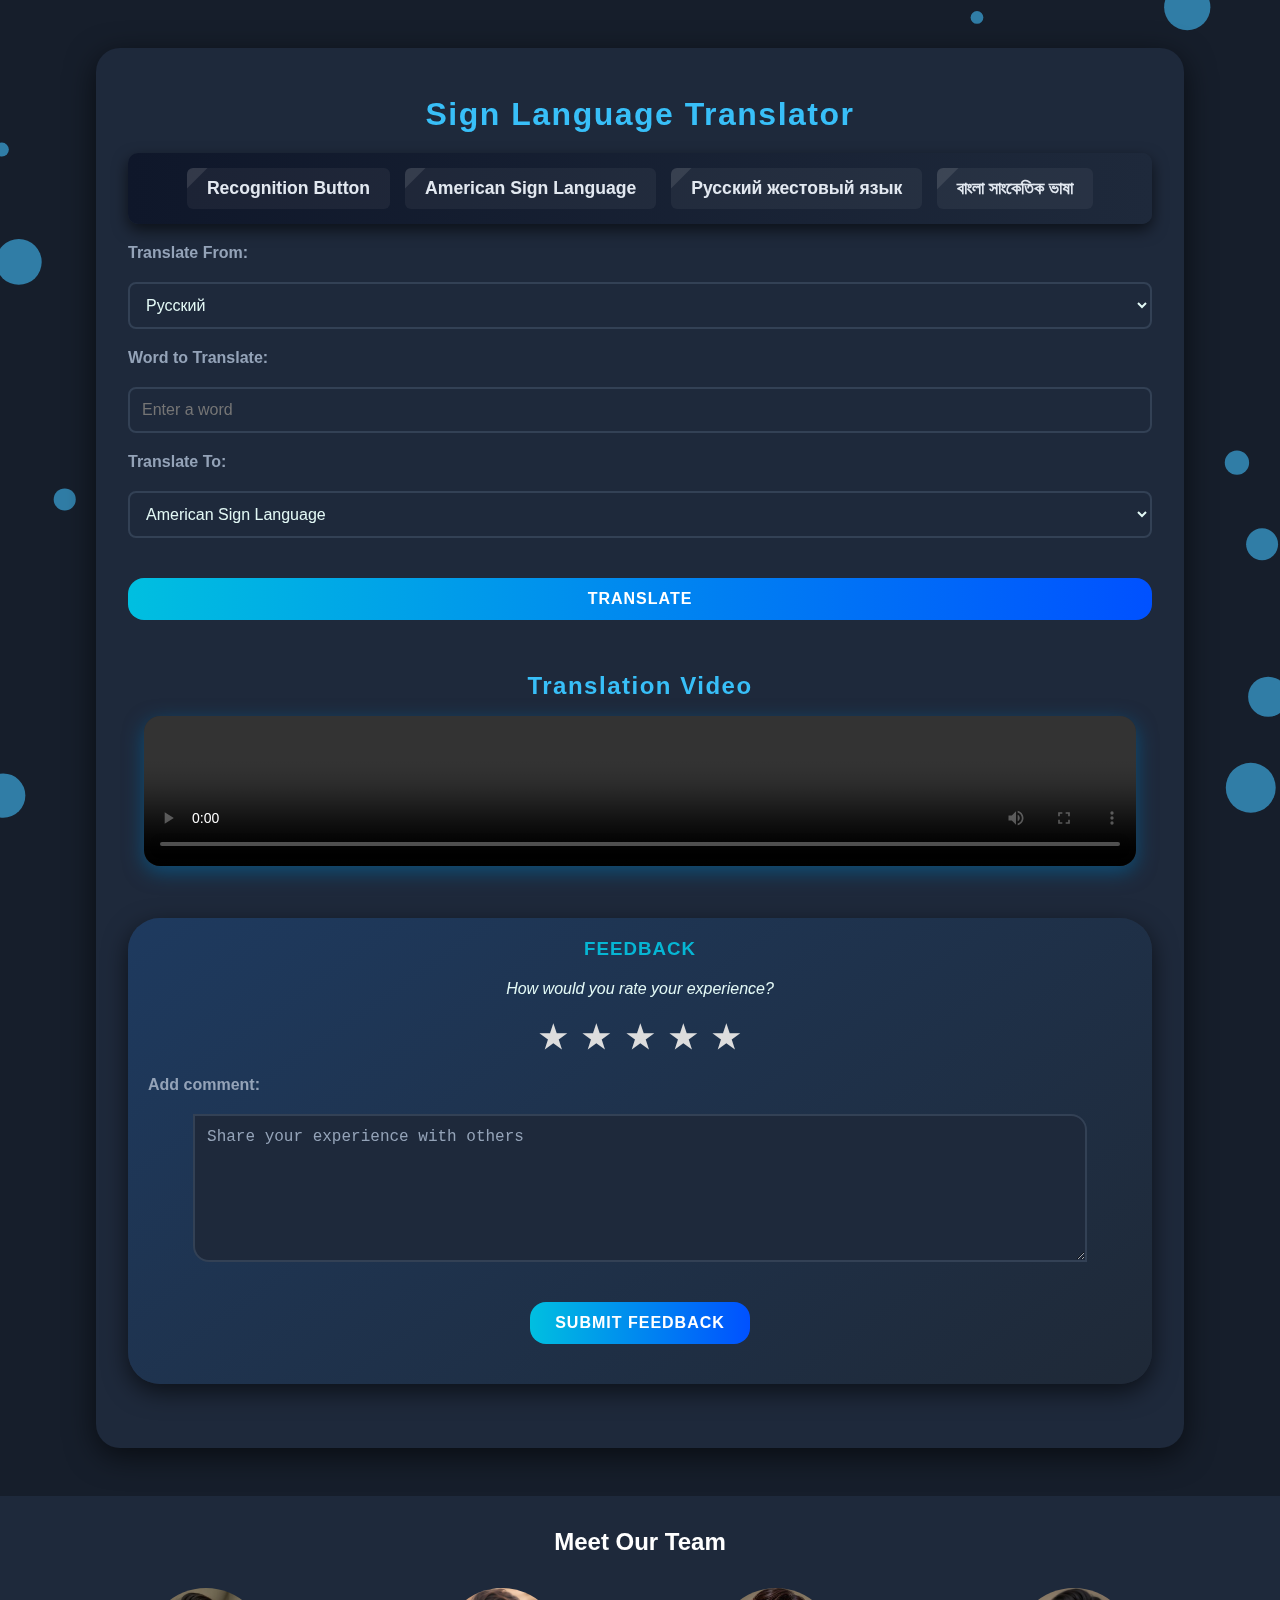
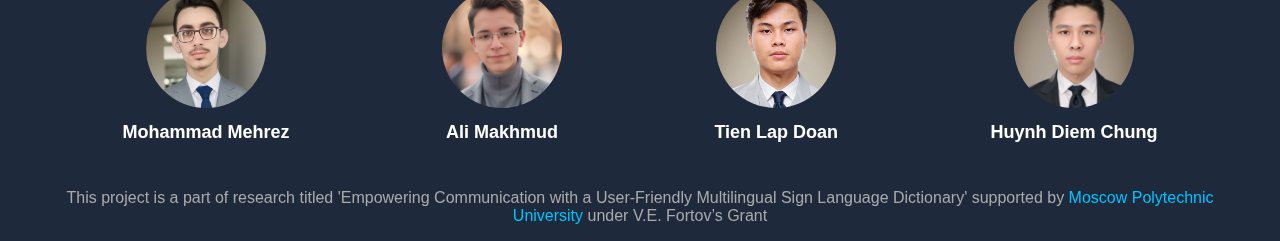
<file: index.html>
<!DOCTYPE html>
<html lang="en">
  <head>
    <meta charset="UTF-8" />
    <meta name="viewport" content="width=device-width, initial-scale=1.0" />
    <title>Sign Language Translator</title>
    <link rel="stylesheet" href="css/translate.css"/>
  </head>
  <body>
    <div class="container">
      <h1>Sign Language Translator</h1>
      <nav>
        <a href="templates/ai.html">Recognition Button</a>
        <a href="american.html">American Sign Language</a>
        <a href="russian.html">Русский жестовый язык</a>
        <a href="bengali.html">বাংলা সাংকেতিক ভাষা</a>
      </nav>

      <form id="translateForm" class="forms">
        <label for="sourceLanguage">Translate From:</label>
        <select id="sourceLanguage" name="sourceLanguage">
          <option value="Russian">Русский</option>
          <option value="English">English</option>
          <option value="Bengali">বাংলা</option>
        </select>
      
        <label for="word">Word to Translate:</label>
        <input type="text" id="word" name="word" placeholder="Enter a word" required />
      
        <label for="signLang">Translate To:</label>
        <select id="signLang" name="signLang">
          <option value="AmericanSignLang">American Sign Language</option>
          <option value="RussianSignLang">Русский язык жестов</option>
          <option value="BengaliSignLang">বাংলা সাংকেতিক ভাষা</option>
        </select>
      
        <button type="button" id="translateBtn">Translate</button>
      </form>
      <div id="result">
        <h2>Translation Video</h2>
        <video id="translatedVideo" controls></video>
      </div>

      <form id="feedbackForm" method="POST" action="https://httpbin.org/post">
        <h3>Feedback</h3>
        <i>How would you rate your experience?</i>
        <div class="star-rating raiting">
            <input type="radio" id="star5" name="rating" value="5" />
            <label for="star5" class="star">&#9733;</label>
            
            <input type="radio" id="star4" name="rating" value="4" />
            <label for="star4" class="star">&#9733;</label>
            
            <input type="radio" id="star3" name="rating" value="3" />
            <label for="star3" class="star">&#9733;</label>
            
            <input type="radio" id="star2" name="rating" value="2" />
            <label for="star2" class="star">&#9733;</label>
            
            <input type="radio" id="star1" name="rating" value="1" />
            <label for="star1" class="star">&#9733;</label>
        </div>
        
        <label for="comments">Add comment:</label>
        <textarea id="comments" name="comments" placeholder="Share your experience with others"></textarea>
        
        <button type="submit" id="submitFeedback">Submit Feedback</button>
    </form>
    </div>
    <footer>
      <div class="footer-container">
        <p class="footer-title">Meet Our Team</p>
        <div class="team-members">
          <div class="team-member">
            <img class="avatar" src="images/avatar/mehrez.jpg" alt="Team Member 2" />
            <p class="name">Mohammad Mehrez</p>
          </div>
          <div class="team-member">
            <img class="avatar" src="images/avatar/makhmud.jpg" alt="Team Member 1" />
            <p class="name">Ali Makhmud</p>
          </div>
          <div class="team-member">
            <img class="avatar" src="images/avatar/doan.jpg" alt="Team Member 3" />
            <p class="name">Tien Lap Doan</p>
          </div>
          <div class="team-member">
            <img class="avatar" src="images/avatar/chung.jpg" alt="Team Member 3" />
            <p class="name">Huynh Diem Chung</p>
          </div>
        </div>
        <p class="footer-note">This project is a part of research titled 'Empowering Communication with a User-Friendly Multilingual Sign Language Dictionary' supported by <a href="https://mospolytech.ru/">Moscow Polytechnic University</a> under V.E. Fortov’s Grant</p>
      </div>
    </footer>

    <canvas id="canvas-dark" style="position: fixed; top: 0; left: 0; z-index: -2; width: 100%;;"></canvas>

      <script src="js/canvas.js"></script>
    <script src="js/translate.js"></script>
  </body>
</html>
</file>
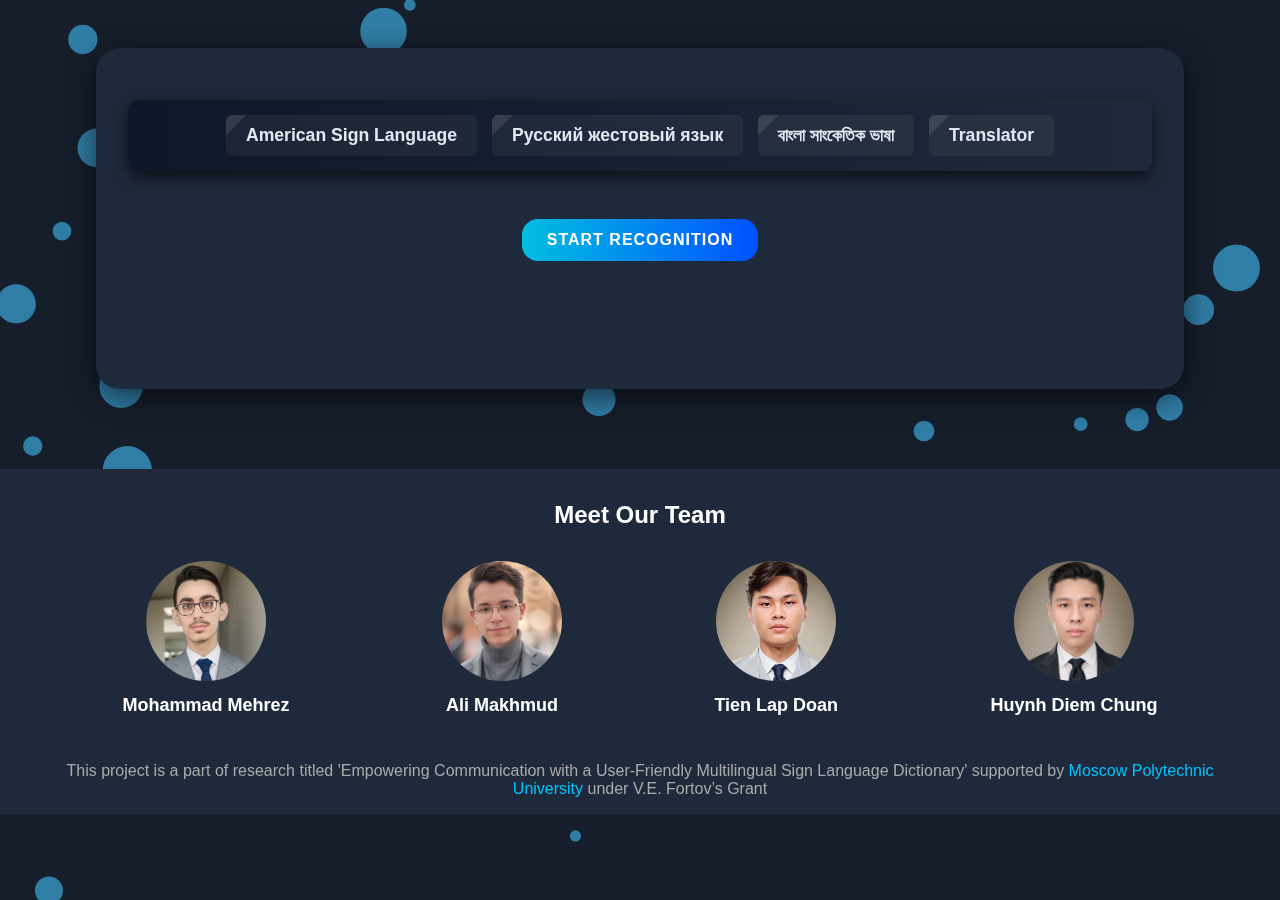
<file: templates/ai.html>
<!DOCTYPE html>
<html lang="en">

<head>
  <meta charset="UTF-8">
  <meta name="viewport" content="width=device-width, initial-scale=1.0">
  <title>Recognition Button</title>
  <link rel="stylesheet" href="ai.css" />
</head>

<body>
  <main>
    <div id="recognition" class="section">
      <nav>
        <a href="../american.html">American Sign Language</a>
        <a href="../russian.html">Русский жестовый язык</a>
        <a href="../bengali.html">বাংলা সাংকেতিক ভাষা</a>
        <a href="../index.html">Translator</a>
      </nav>
        <button id="startRecognitionBtn">Start Recognition</button>
        <div id="statusMessage"></div>
    </div>
  </main> 
  </div>
  <footer>
    <div class="footer-container">
      <p class="footer-title">Meet Our Team</p>
      <div class="team-members">
        <div class="team-member">
          <img class="avatar" src="../../images/avatar/mehrez.jpg" alt="Team Member 2" />
          <p class="name">Mohammad Mehrez</p>
        </div>
        <div class="team-member">
          <img class="avatar" src="../../images/avatar/makhmud.jpg" alt="Team Member 1" />
          <p class="name">Ali Makhmud</p>
        </div>
        <div class="team-member">
          <img class="avatar" src="../../images/avatar/doan.jpg" alt="Team Member 3" />
          <p class="name">Tien Lap Doan</p>
        </div>
        <div class="team-member">
          <img class="avatar" src="../../images/avatar/chung.jpg" alt="Team Member 3" />
          <p class="name">Huynh Diem Chung</p>
        </div>
      </div>
      <p class="footer-note">This project is a part of research titled 'Empowering Communication with a User-Friendly Multilingual Sign Language Dictionary' supported by <a href="https://mospolytech.ru/">Moscow Polytechnic University</a> under V.E. Fortov’s Grant</p>
    </div>
  </footer>
  <canvas id="canvas-dark" style="position: fixed; top: 0; left: 0; z-index: -2; width: 100%;;"></canvas>

  <script src="../../js/canvas.js"></script>
  <script>
    document.getElementById("startRecognitionBtn").addEventListener("click", function() {
    fetch('https://sign-translator.netlify.app/start_recognition', {
        method: 'POST',
    })
    .then(response => response.json())
    .then(data => {
        document.getElementById("statusMessage").innerText = data.message;  
    })
    .catch(error => {
        console.error('Error:', error);  
        document.getElementById("statusMessage").innerText = 'Error starting recognition.';
    });
});
  </script>

</body>
</html>
</file>
<file: css/translate.css>
* {
  margin: 0;
  padding: 0;
}

body {
  display: block; 
  font-family: "Segoe UI", Tahoma, Geneva, Verdana, sans-serif;
  background-color: #161e2b;
  color: #444;
  align-items: center;
}

.container {
  width: 80%;
  margin: 3rem auto;
  padding: 2rem;
  background-color: #1e293b;
  border-radius: 1.5rem;
  box-shadow: 0 8px 30px rgba(0, 0, 0, 0.6);
  animation: slideDown 1.5s ease-in-out;
}

h1,
h2,
h3 {
  text-align: center;
  font-weight: 700;
  color: #38bff8;
  letter-spacing: 1.5px;
  margin: 1rem auto;
}

nav {
  display: flex;
  justify-content: center;
  align-items: center;
  gap: 15px;
  padding: 15px 20px;
  background: linear-gradient(90deg, #0f172a, #1e293b);
  border-radius: 10px;
  box-shadow: 0 6px 15px rgba(0, 0, 0, 0.6);
  margin: 20px 0;
}

nav a {
  text-decoration: none;
  color: #e2e8f0;
  font-weight: 600;
  font-size: 1.1rem;
  padding: 10px 20px;
  border-radius: 6px;
  background: rgba(255, 255, 255, 0.05);
  transition: all 0.3s ease;
  position: relative;
  overflow: hidden;
}

nav a::before {
  content: "";
  position: absolute;
  top: 0;
  left: -100%;
  width: 100%;
  height: 100%;
  background: rgba(255, 255, 255, 0.1);
  transform: skewX(-45deg);
  transition: all 0.5s ease;
}

nav a:hover::before {
  left: 100%;
}

nav a:hover {
  color: #38bdf8;
  background: #1e293b;
  box-shadow: 0 4px 10px rgba(56, 189, 248, 0.3);
}

nav a:active {
  box-shadow: 0 2px 5px rgba(0, 0, 0, 0.5);
}

form {
  display: flex;
  flex-direction: column;
  gap: 20px;
}

label {
  font-weight: bold;
  color: #94a3b8;
}

input,
select,
textarea,
button {
  font-size: 1rem;
  padding: 12px;
  border: 2px solid #334155;
  border-radius: 8px;
  background-color: #1e293b;
  color: #e2f8f5;
  outline: none;
  transition: all 0.4s ease;
}

input:focus,
select:focus,
textarea:focus {
  border-color: #38bdf8;
  background-color: #243b53;
}


button {
  display: block;
  margin: 20px auto;
  padding: 12px 25px;
  background: linear-gradient(90deg, #00bfe0, #0051ff);
  border: none;
  border-radius: 1rem;
  color: #ffffff;
  font-size: 1rem;
  font-weight: bold;
  text-transform: uppercase;
  letter-spacing: 1px;
  cursor: pointer;
  transition: ease 0.7s;
  animation: buttonPulse 2.8s infinite;
}

button:hover {
  transform: scale(1.02);
  box-shadow: 0 8px 20px rgba(6, 182, 212, 0.5);
}

button:active {
  transform: scale(0.95);
  filter: grayscale(70%);
  transition: ease 0.5s;
}

#translateBtn {
  width: 100%;
}

#result {
  padding: 1rem;
  text-align: center;
}

#translatedVideo {
  width: 100%;
  border-radius: 1rem;
  box-shadow: 0 6px 20px rgba(3, 105, 161, 0.6);
}

#feedbackForm {
  margin: 2rem auto;
  padding: 20px;
  background: linear-gradient(145deg, #1e3a5f, #1f2937);
  border-radius: 2rem;
  box-shadow: 0 8px 25px rgba(0, 0, 0, 0.6);
  animation: fadeInFeedback 1.5s ease-in-out;
  color: #e2f8f5;
}

#feedbackForm h3 {
  margin: 0;
  text-align: center;
  color: #06b6d4;
  font-weight: bold;
  letter-spacing: 1px;
  text-transform: uppercase;
}

#feedbackForm i {
  margin: 0;
  text-align: center;
}

input[type="radio"] {
  display: none;
}

.star {
  font-size: 2rem;
  color: #ddd;
  cursor: pointer;
  padding: 0 5px;
  transition: color 0.3s ease;
}

input[type="radio"]:checked ~ label {
  color: gold;
}

.star:hover,
.star:hover ~ .star {
  color: gold;
}

.raiting {
  display: flex;
  justify-content: space-around;
  align-items: center;
  margin: 0 15rem;
}

.raiting div {
  display: flex;
  flex-direction: column;
  align-items: center;
  cursor: pointer;
  transition: transform 0.3s ease, color 0.3s ease;
}

.raiting div:hover {
  transform: scale(1.05);
  color: #3b82f6;
}

.raiting label {
  font-size: 1;
  margin-bottom: 5px;
}

.raiting input[type="radio"] {
  accent-color: #38bdf8;
  width: 20px;
  height: 20px;
  cursor: pointer;
}

.star-rating {
  direction: rtl;
  display: block;
  margin: auto;
}

textarea {
  margin: auto;
  display: block;
  width: 88%;
  padding: 2;
  border: 2px solid #334155;
  border-radius: 0 1rem ;
  background-color: #1e293b;
  color: #e2f8f5;
  font-size: 1;
  outline: none;
  transition: border-color 0.3s ease, box-shadow 0.3s ease;
  resize: vertical;
  min-height: 120px;
}

textarea:focus {
  border-color: #38bdf8;
  box-shadow: 0 0 10px rgba(56, 189, 248, 0.6);
}

textarea::placeholder {
  color: #94a3b8;
}

#feedbackContainer {
  margin-top: 20px;
  padding: 15px;
  background-color: #f0f9ff;
  border-radius: 1rem;
}

#feedbackContainer ul {
  list-style-type: none;
  padding: 0;
}

#feedbackContainer li {
  margin-bottom: 10px;
  padding: 10px;
  background-color: #ffffff;
  border: 1px solid #e0e0e0;
}

#feedbackContainer li strong {
  color: #0077b6;
}

footer {
  display: block;
  width: 100%;
  color: white;
  background-color: #1e293b;
  padding: 2rem auto  ;
  text-align: center;
  }

.footer-title {
  padding: 2rem;
  font-size: 24px;
  padding: 2rem;
  font-weight: bold;
}

.team-members {
  display: flex;
  justify-content: space-evenly;
  gap: 30px;
  margin-bottom: 30px;
}

.team-member {
  text-align: center;
  transition: ease 0.2s;
}

.team-member:hover{
  transform: scale(102%);
  transition: ease 0.4s;
}

.avatar {
  width: 120px;
  height: 120px;
  border-radius: 50%;
  margin-bottom: 10px;
  transition: 0.3s ease;
}

.avatar:hover {
  filter: drop-shadow(0 0 2rem rgba(3, 105, 161, 0.7));
  transition: 0.5s ease;
  transform: translateY(-0.3rem);
}

.name {
  font-size: 18px;
  font-weight: bold;
}

.role {
  font-size: 14px;
  color: #ccc;
}

.footer-note {
  font-size: 1rem;
  padding: 1rem 3rem;
  color: #aaa;
}

.footer-note a {
  color: #00c3ff;
  text-decoration: none;
}

.footer-note a:hover {
  color: #2fceff;
  text-decoration: underline;
}  

@keyframes fadeInFeedback {
  from {
    opacity: 0;
    transform: translateY(20px);
  }
  to {
    opacity: 1;
    transform: translateY(0);
  }
}

@keyframes buttonPulse {
  0%,
  100% {
    box-shadow: 0 0 8px rgba(56, 189, 248, 0.4);
  }
  50% {
    box-shadow: 0 0 20px rgba(56, 189, 248, 0.6);
  }
}

@media (max-width: 800px){
  .container {
    width: 100%;
  }

  footer {
    width: 100%;
    padding: 2rem;
  }

  nav {
    flex-direction: column;
    gap: 10px;
  }

  nav a {
    text-align: center;
    width: 97%;
  }

  .team-members {
    display: grid;
    grid-template-columns: repeat(2, 1fr);
}
  .avatar {
    width: 100px;
    height: 100px;
  }
}
</file>
<file: templates/ai.css>
* {
    margin: 0;
    padding: 0;
  }
  
  body {
    display: block; 
    font-family: "Segoe UI", Tahoma, Geneva, Verdana, sans-serif;
    background-color: #161e2b;
    color: #444;
    align-items: center;
  }
  
  .section {
    width: 80%;
    min-height: 15rem;
    margin: 3rem auto 5rem auto;
    padding: 2rem;
    background-color: #1e293b;
    border-radius: 1.5rem;
    box-shadow: 0 8px 30px rgba(0, 0, 0, 0.6);
    animation: slideDown 1.5s ease-in-out;
  }

  #statusMessage {
    color: #00c3ff;
    width: fit-content;
    padding: 1rem;
    text-align: center;
    border-radius: 3rem;
    margin: 1rem;
  }
  
  h1,
  h2,
  h3 {
    text-align: center;
    font-weight: 700;
    color: #38bff8;
    letter-spacing: 1.5px;
    margin: 1rem auto;
  }
  
  nav {
    display: flex;
    justify-content: center;
    align-items: center;
    gap: 15px;
    padding: 15px 20px;
    background: linear-gradient(90deg, #0f172a, #1e293b);
    border-radius: 10px;
    box-shadow: 0 6px 15px rgba(0, 0, 0, 0.6);
    margin: 20px 0;
  }
  
  nav a {
    text-decoration: none;
    color: #e2e8f0;
    font-weight: 600;
    font-size: 1.1rem;
    padding: 10px 20px;
    border-radius: 6px;
    background: rgba(255, 255, 255, 0.05);
    transition: all 0.3s ease;
    position: relative;
    overflow: hidden;
  }
  
  nav a::before {
    content: "";
    position: absolute;
    top: 0;
    left: -100%;
    width: 100%;
    height: 100%;
    background: rgba(255, 255, 255, 0.1);
    transform: skewX(-45deg);
    transition: all 0.5s ease;
  }
  
  nav a:hover::before {
    left: 100%;
  }
  
  nav a:hover {
    color: #38bdf8;
    background: #1e293b;
    box-shadow: 0 4px 10px rgba(56, 189, 248, 0.3);
  }
  
  nav a:active {
    box-shadow: 0 2px 5px rgba(0, 0, 0, 0.5);
  }
  
  button {
    display: block;
    margin: 3rem auto;
    padding: 12px 25px;
    background: linear-gradient(90deg, #00bfe0, #0051ff);
    border: none;
    border-radius: 1rem;
    color: #ffffff;
    font-size: 1rem;
    font-weight: bold;
    text-transform: uppercase;
    letter-spacing: 1px;
    cursor: pointer;
    transition: ease 0.7s;
    animation: buttonPulse 2.8s infinite;
  }
  
  button:hover {
    transform: scale(1.02);
    box-shadow: 0 8px 20px rgba(6, 182, 212, 0.5);
  }
  
  button:active {
    transform: scale(0.95);
    filter: grayscale(70%);
    transition: ease 0.5s;
  }

  footer {
    display: block;
    width: 100%;
    color: white;
    background-color: #1e293b;
    padding: 2rem auto  ;
    text-align: center;
    }
  
  .footer-title {
    padding: 2rem;
    font-size: 24px;
    padding: 2rem;
    font-weight: bold;
  }
  
  .team-members {
    display: flex;
    justify-content: space-evenly;
    gap: 30px;
    margin-bottom: 30px;
  }
  
  .team-member {
    text-align: center;
    transition: ease 0.2s;
  }
  
  .team-member:hover{
    transform: scale(102%);
    transition: ease 0.4s;
  }
  
  .avatar {
    width: 120px;
    height: 120px;
    border-radius: 50%;
    margin-bottom: 10px;
    transition: 0.3s ease;
  }
  
  .avatar:hover {
    filter: drop-shadow(0 0 2rem rgba(3, 105, 161, 0.7));
    transition: 0.5s ease;
    transform: translateY(-0.3rem);
  }
  
  .name {
    font-size: 18px;
    font-weight: bold;
  }
  
  .role {
    font-size: 14px;
    color: #ccc;
  }
  
  .footer-note {
    font-size: 1rem;
    padding: 1rem 3rem;
    color: #aaa;
  }
  
  .footer-note a {
    color: #00c3ff;
    text-decoration: none;
  }
  
  .footer-note a:hover {
    color: #2fceff;
    text-decoration: underline;
  }  
  
  @keyframes fadeInFeedback {
    from {
      opacity: 0;
      transform: translateY(20px);
    }
    to {
      opacity: 1;
      transform: translateY(0);
    }
  }
  
  @keyframes buttonPulse {
    0%,
    100% {
      box-shadow: 0 0 8px rgba(56, 189, 248, 0.4);
    }
    50% {
      box-shadow: 0 0 20px rgba(56, 189, 248, 0.6);
    }
  }
  
  @media (max-width: 800px){
    .container {
      width: 100%;
    }
  
    footer {
      width: 100%;
      padding: 2rem;
    }
  
    nav {
      flex-direction: column;
      gap: 10px;
    }
  
    nav a {
      text-align: center;
      width: 97%;
    }
  
    .team-members {
      display: grid;
      grid-template-columns: repeat(2, 1fr);
  }
    .avatar {
      width: 100px;
      height: 100px;
    }
  }
</file>
